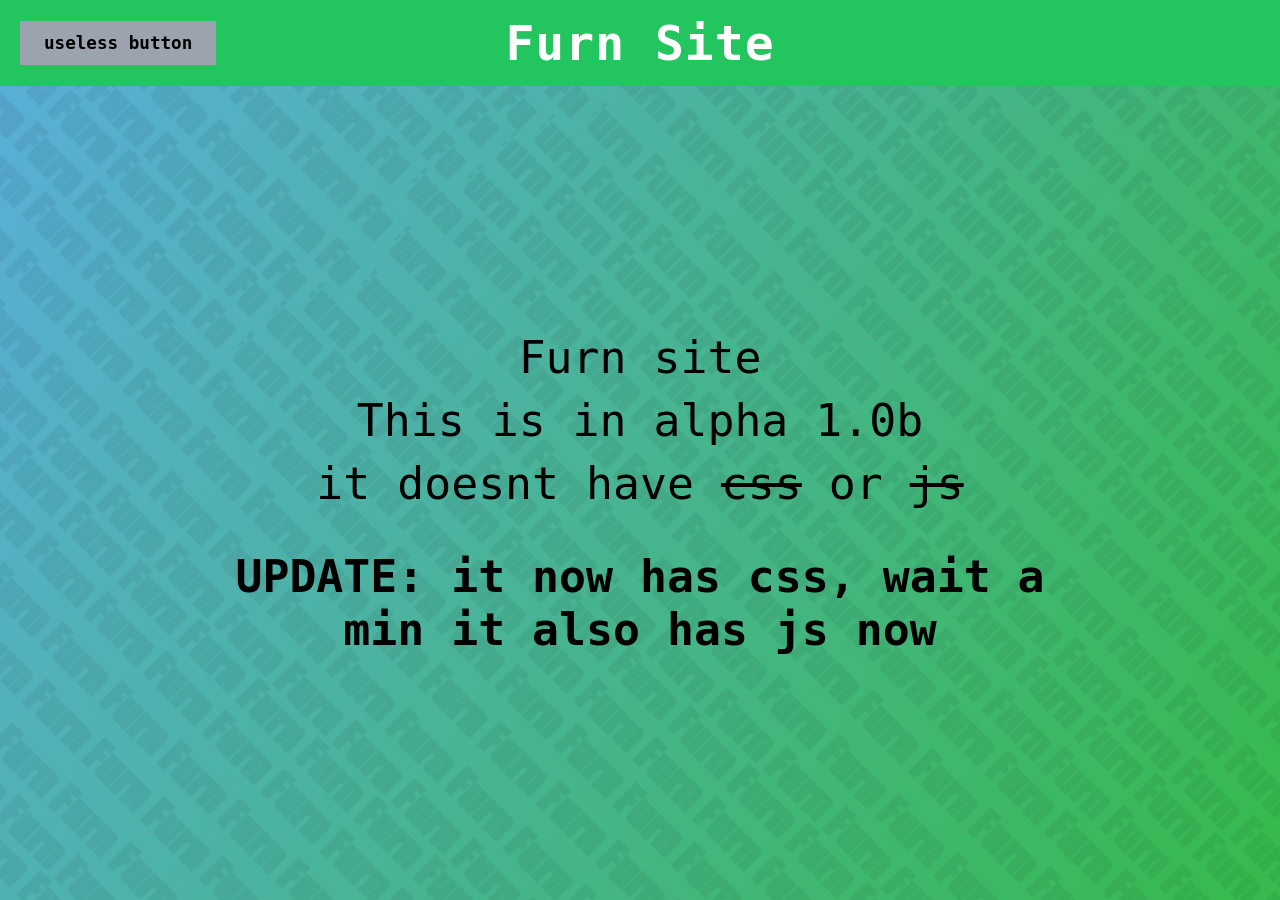
<file: index.html>
<!DOCTYPE html>
<html lang="en">
<head>
  <meta charset="UTF-8">
  <meta name="viewport" content="width=device-width, height=device-height, initial-scale=1.0">
  <meta property="og:title" content="Furn Site" />
  <meta property="og:description" content="A useless site with random things i make (that barely gets updated)." />
  <meta property="og:image" content="https://furniture5449.github.io" />
  <meta property="og:url" content="https://furniture5449.github.io/bg.png" />
  <meta name="theme-color" content="#61f24e" />
  <title>Furn Site</title>
  <link rel="stylesheet" href="style.css"> 
  <script src="script.js" defer></script>
  <audio id="clickSound" src="Clikc.mp3" preload="auto"></audio>
</head>
<body>

  <header>
    <button class="nav-btn">useless button</button>
    <h1>Furn Site</h1>

  </header>

  <main class="main-content">
    <div class="content-box">
      <h2>Furn site</h2>
      <h3>This is in alpha 1.0b</h3>
      <p>it doesnt have <s>css</s> or <s>js</s></p>
      
      <div id="update-text">UPDATE: it now has css, wait a min it also has js now</div>
    </div>
  </main>

</body>
</html>
</file>
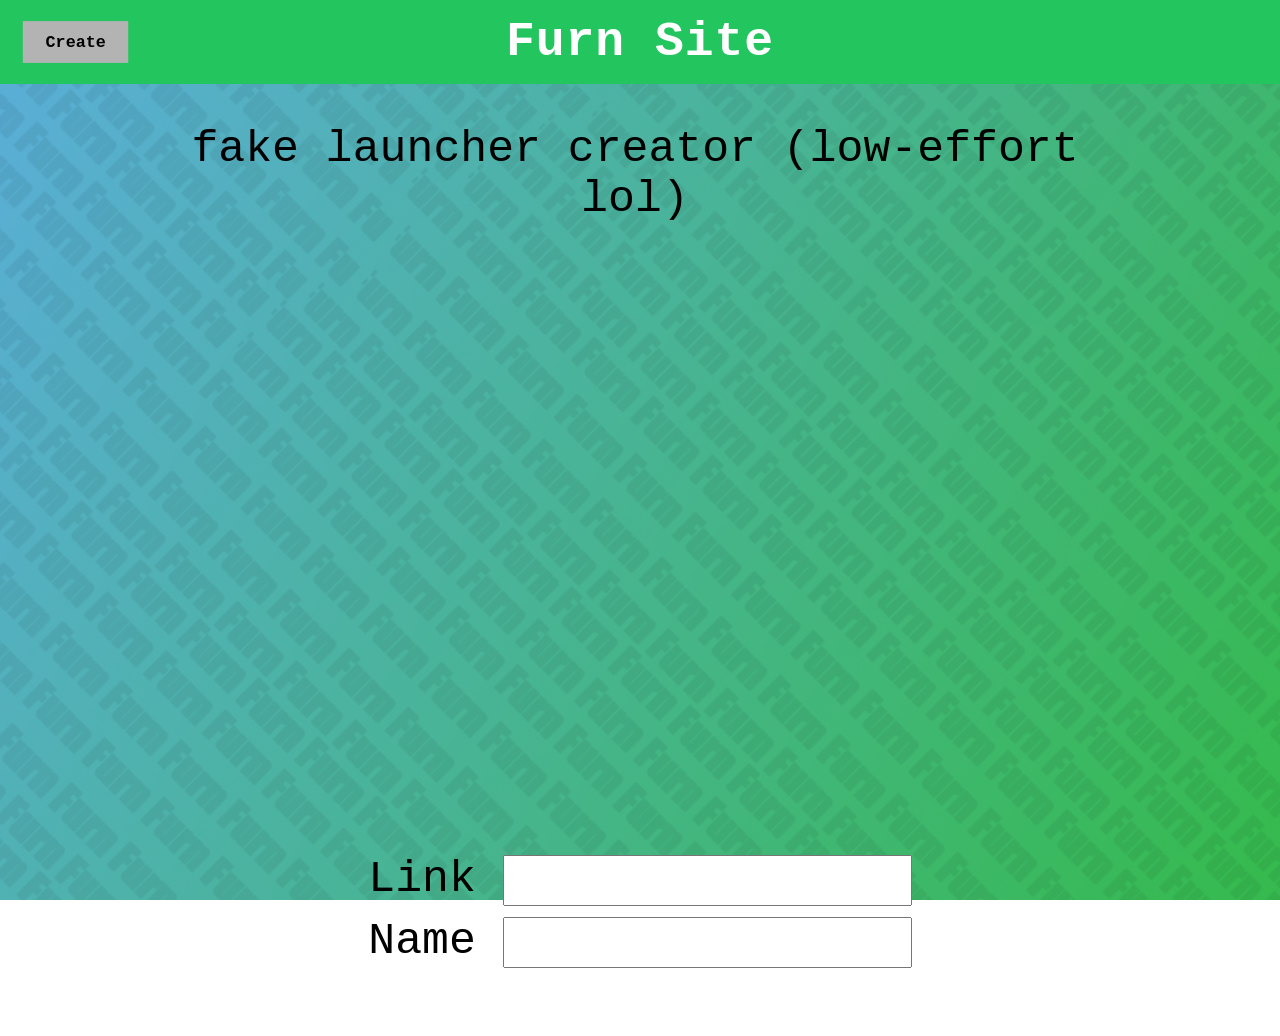
<file: launcher/index.html>
<!DOCTYPE html>
<html lang="en">
<head>
  <meta charset="UTF-8">
  <meta name="viewport" content="width=device-width, initial-scale=1.0">
  <title>Furn Site</title>
  <link rel="stylesheet" href="../style.css"> 
  <script src="../script.js" defer></script>
  <script>
  
  </script>
</head>
<body>

  <header>
    <button class="createlauncher">Create</button>
    <h1>Furn Site</h1>

  </header>

  <main class="main-content">
    <div class="content-box">
      <h2 style="align-items: center; margin: 0 10px 70% 0;">fake launcher creator (low-effort lol)</h2>
      <h3><label>Link</label> <input class="webLink"> </h3>
       <h3><label>Name</label> <input class="siteName"></h3>
    </div>
  </main>

</body>
</html>
</file>
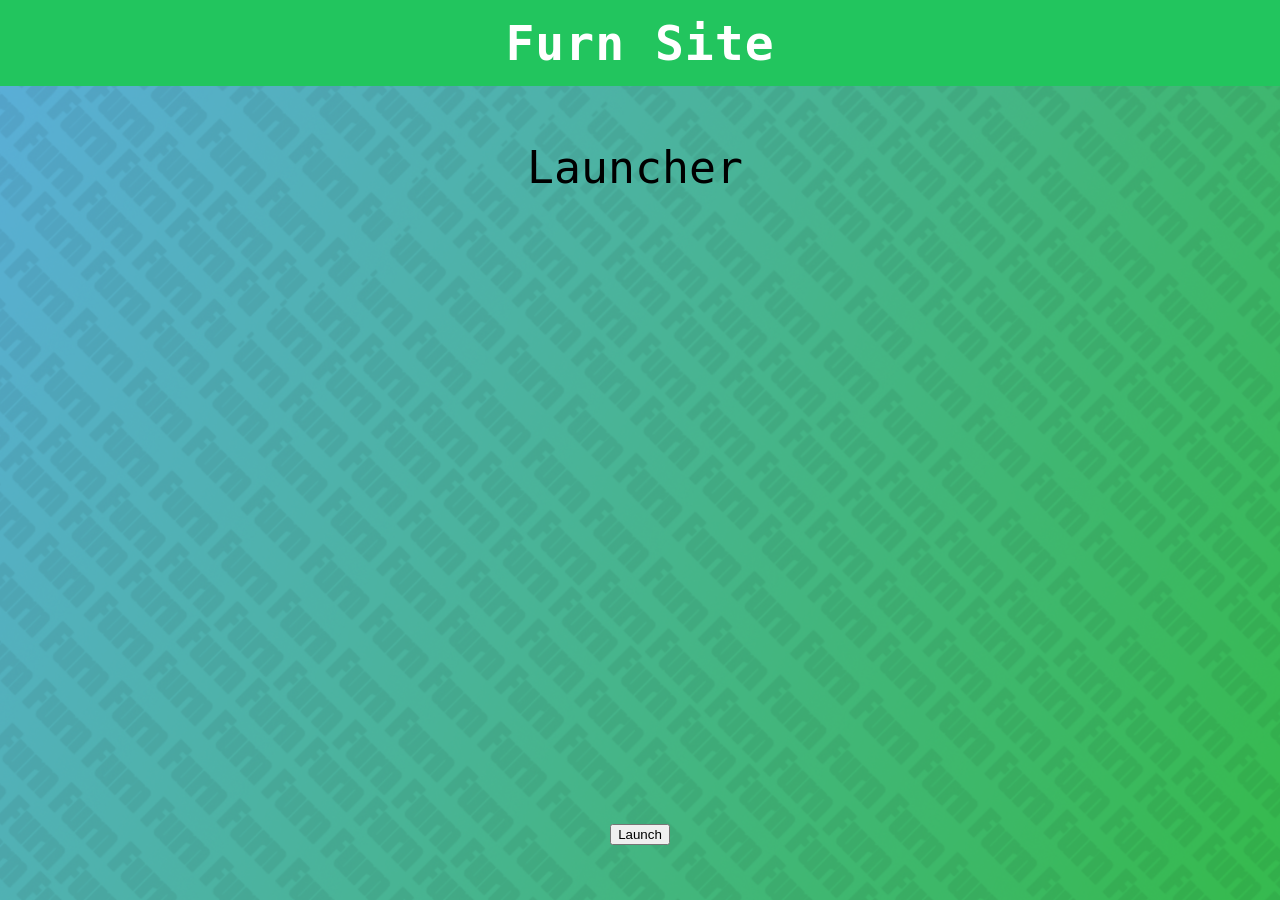
<file: launcher/launch.html>
<!DOCTYPE html>
<html lang="en">
<head>
  <meta charset="UTF-8">
  <meta name="viewport" content="width=device-width, initial-scale=1.0">
  <title>Furn Site</title>
  <link rel="stylesheet" href="../style.css"> 
  <script src="../script.js" defer></script>
  <script>
    const wait = secs => new Promise(res => setTimeout(res, secs*1000));
    window.addEventListener('DOMContentLoaded', () => {
        const queryString = window.location.search;
        const urlParams = new URLSearchParams(queryString);
        const fakeLaunchButton = document.querySelector(".fakeLaunch")
        const siteName = urlParams.get('webname');
        const webLink = urlParams.get('weblink');
        const launcherName = document.querySelector(".launcherName");
        if (launcherName && siteName) {
            launcherName.innerText = decodeURIComponent(siteName);
        }
        fakeLaunchButton.addEventListener('mousedown', buttonPress)
        async function buttonPress() {
            fakeLaunchButton.innerText = "Loading."
            await wait(1)
            fakeLaunchButton.innerText = "Loading.."
            await wait(1)
            fakeLaunchButton.innerText = "Loading..."
            await wait(1)
            fakeLaunchButton.innerText = "Loading."
            await wait(1)
            fakeLaunchButton.innerText = "Loading.."
            await wait(4)
            fakeLaunchButton.innerText = "Launching program"
            await wait(0.2)
            window.location.href = webLink
            
        }
    });
  </script>
</head>
<body>

  <header>
    <h1>Furn Site</h1>

  </header>

  <main class="main-content">
    <div class="content-box">
      <h2 style="align-items: center; margin: 0 10px 70% 0;"><span class="launcherName"></span> Launcher</h2>
      <button class="fakeLaunch">Launch</button>
    </div>
  </main>

</body>
</html>
</file>
<file: style.css>
body {
    background-image: url('bg.png');
    background-size: cover;
    background-position: center;
    background-attachment: fixed;
    background-color: #ffffff;
    color: #000000;
    margin: 0;
    padding: 0;
    font-family: monospace;
    text-align: center;
    min-height: 100vh;
    display: flex;
    flex-direction: column;
}

header {
    background-color: #22c55e;
    color: #ffffff;
    padding: 15px 20px;
    display: flex;
    align-items: center;
    justify-content: center;
    position: relative;
}

header h1 {
    margin: 0;
    font-size: 3rem;
    font-weight: bold;
    letter-spacing: 1px;
}

.nav-btn {
    background-color: #9ca3af;
    color: #000000;
    border: none;
    padding: 12px 24px;
    font-size: 1.1rem;
    font-weight: bold;
    font-family: monospace;
    cursor: pointer;
    position: absolute;
    left: 20px;
    top: 50%;
    

    transform: translateY(-50%) scale(1); 
    transition: background-color 0.15s ease-in-out, transform 0.15s ease-in-out; 

    white-space: nowrap;
}

.nav-btn:hover {
    background-color: #4bda46;
    transform: translateY(-50%) scale(1.05); 
}


.nav-btn:active {
    background-color: #225d20;
    transform: translateY(-50%) scale(1); 
}

.createlauncher {
    background-color: #9ca3af;
    color: #000000;
    border: none;
    padding: 12px 24px;
    font-size: 1.1rem;
    font-weight: bold;
    font-family: monospace;
    cursor: pointer;
    position: absolute;
    left: 20px;
    top: 50%;
    

    transform: translateY(-50%) scale(1); 
    transition: background-color 5s ease-in-out, transform 5s ease-in-out; 

    white-space: nowrap;
}

.createlauncher:hover {
    background-color: #ffffff;
    transform: translateY(-50%) scale(1.05); 
}

input {
    height: 2.8rem;
    font-size: 2.0rem;
}

.createlauncher {
    background-color: #b3b3b3; 
    transform: translateY(-50%) scale(0.95); 
}

.createlauncher.clicked, .createlauncher.clicked:hover {
    background-color: #000000 !important;
    transform: translateY(-50%) scale(1000);
}



.main-content {
    flex: 1;
    display: flex;
    flex-direction: column;
    align-items: center;
    justify-content: center;
    padding: 40px 20px;
}

.content-box {
    max-width: 900px;
    width: 100%;
}

h2 {
    font-size: 2.8rem;
    margin: 0 0 10px 0;
    font-weight: normal;
}

h3 {
    font-size: 2.8rem;
    margin: 0 0 10px 0;
    font-weight: normal;
}

p {
    font-size: 2.8rem;
    margin: 0 0 40px 0;
}

s {
    color: #000000;
}

#update-text {
    font-size: 2.8rem;
    font-weight: bold;
    margin-top: 20px;
}
</file>
